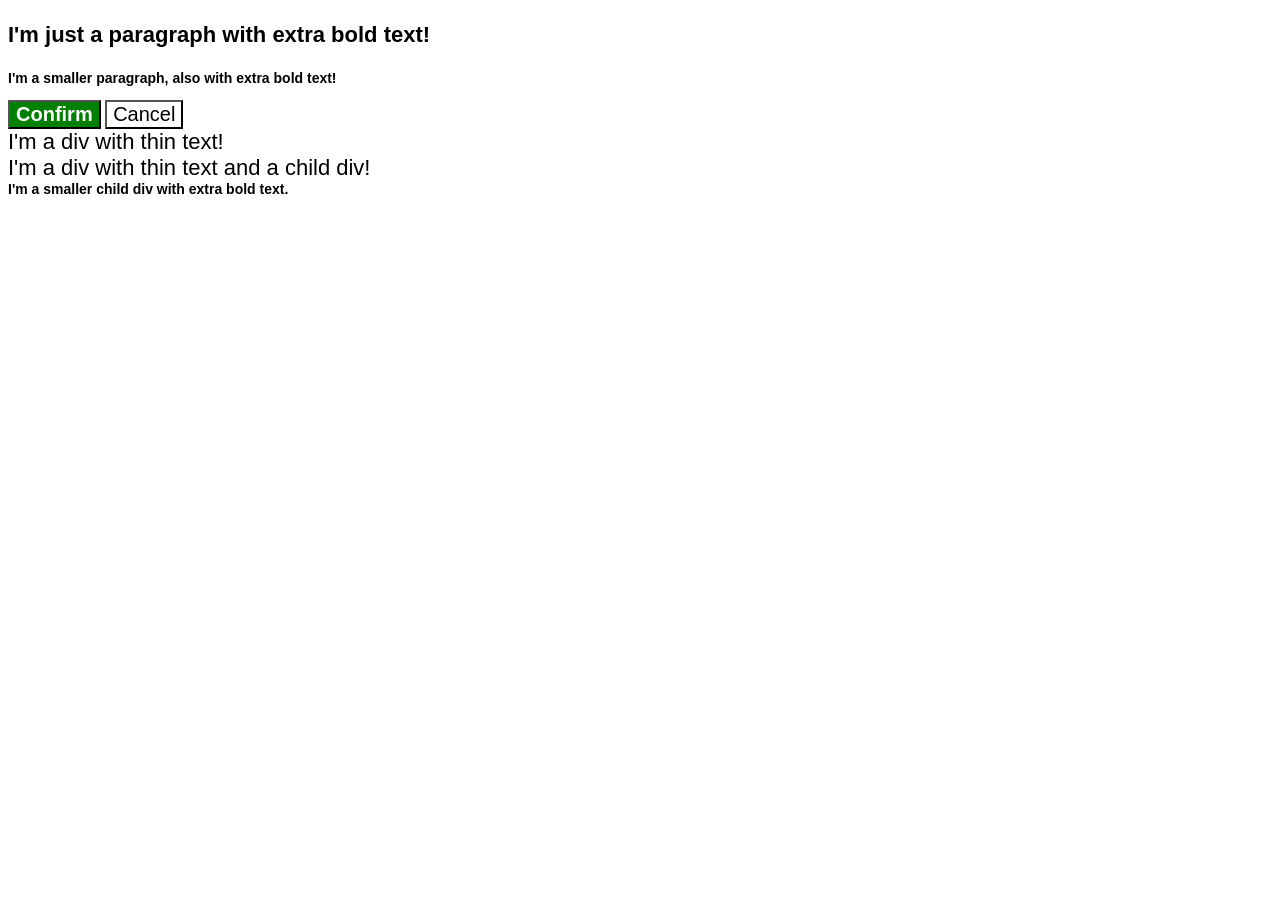
<file: 01-cascade-fix/index.html>
<!DOCTYPE html>
<html lang="en">
  <head>
    <meta charset="UTF-8">
    <meta http-equiv="X-UA-Compatible" content="IE=edge">
    <meta name="viewport" content="width=device-width, initial-scale=1.0">
    <title>Fix the Cascade</title>
    <link rel="stylesheet" href="style.css">
  </head>
  <body>
    <p class="para">I'm just a paragraph with extra bold text!</p>
    <p class="para small-para">I'm a smaller paragraph, also with extra bold text!</p>

    <button id="confirm-button" class="button confirm">Confirm</button>
    <button id="cancel-button" class="button cancel">Cancel</button>

    <div class="text">I'm a div with thin text!</div>
    <div class="text">I'm a div with thin text and a child div!
      <div class="text child">I'm a smaller child div with extra bold text.</div>
    </div>
  </body>
</html>
</file>
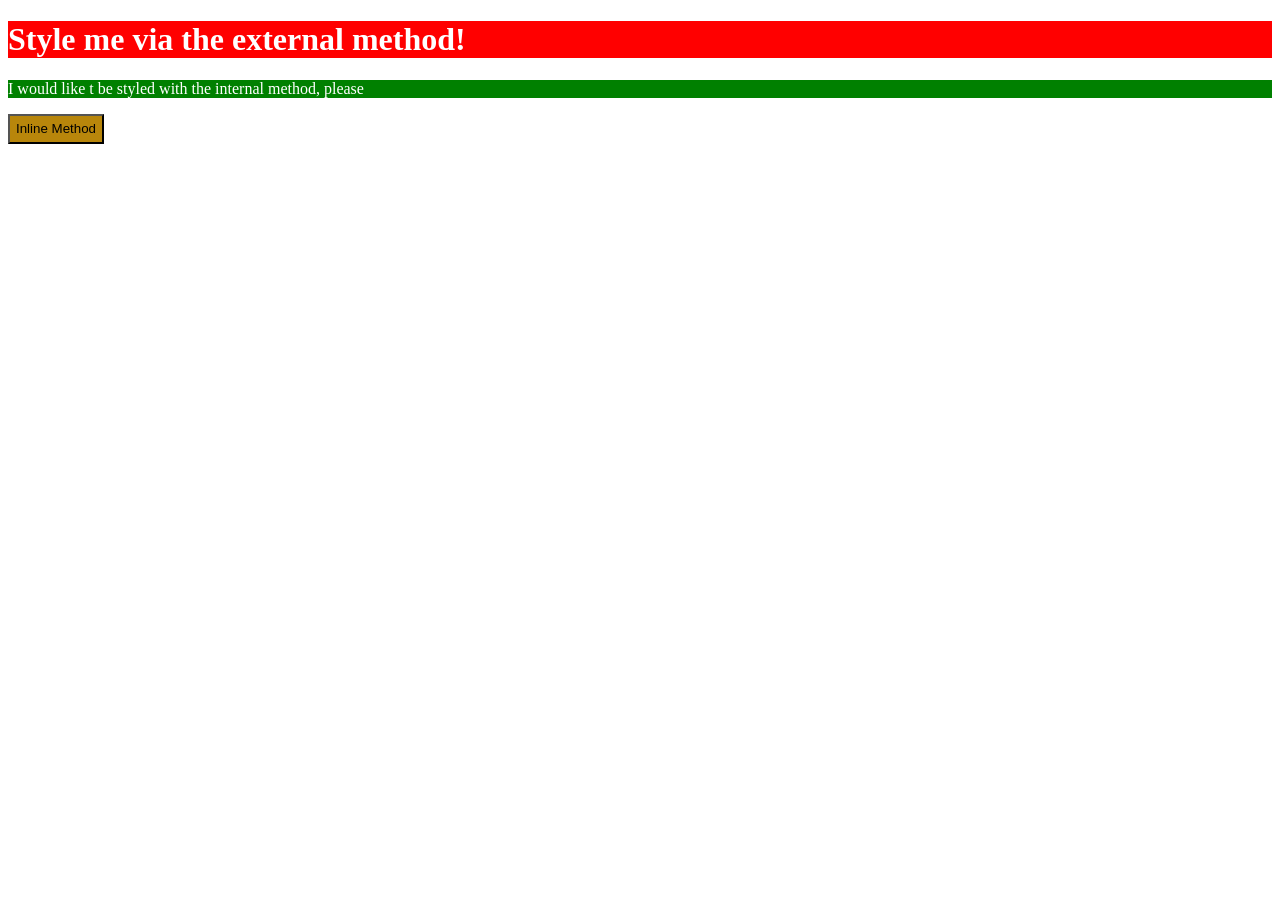
<file: 01-css-methods/index.html>
<!DOCTYPE html>
<html lang="en">
<head>
  <meta charset="UTF-8">
  <meta name="viewport" content="width=device-width, initial-scale=1.0">
  <link rel="stylesheet" href="style.css">
  <title>Document</title>
</head>
<body>
  <style>
    p{
      color: white;
      background-color: green;
    }
  </style>
  <h1>Style me via the external method!</h1>

  <p>I would like t be styled with the internal method, please</p>
  
  <button style="background-color:darkgoldenrod; color: black; width: auto; height: 30px;">Inline Method</button>
</body>
</html>
</file>
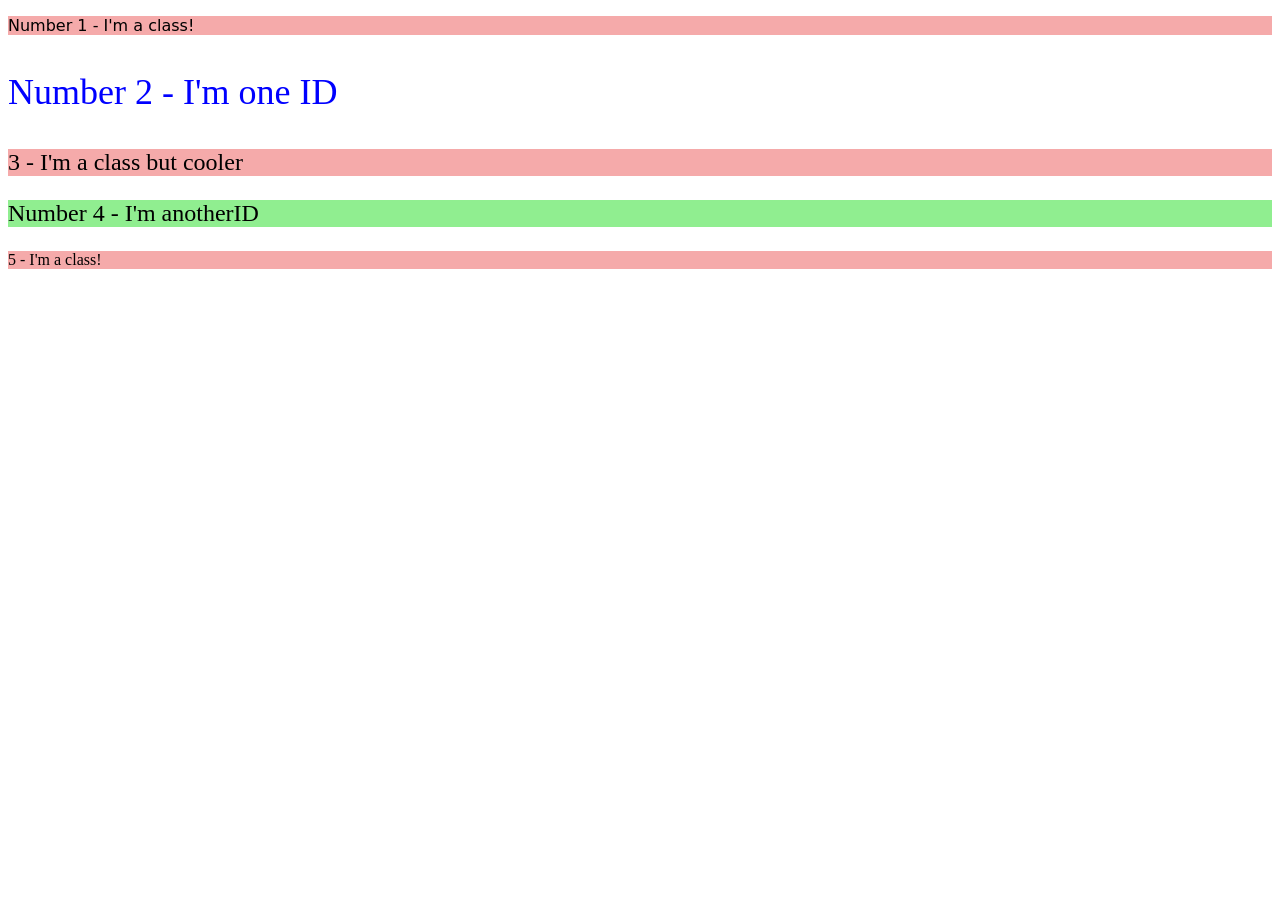
<file: 02-css-class-Id-selectors/index.html>
<!DOCTYPE html>
<html lang="en">
<head>
    <meta charset="UTF-8">
    <meta name="viewport" content="width=device-width, initial-scale=1.0">
    <link rel="stylesheet" href="style.css">
    <title>Document</title>
</head>
<body>
    <p class="rosa uno">Number 1 - I'm a class!</p>
    <div id="oneID">
        <p>Number 2 - I'm one ID</p>
    </div>
    <p class="rosa tres">3 - I'm a class but cooler</p>
    <div id="anotherID">
        <p>Number 4 - I'm anotherID</p>
    </div>
    <p class="rosa cinco">5 - I'm a class!</p>
</body>
</html>
</file>
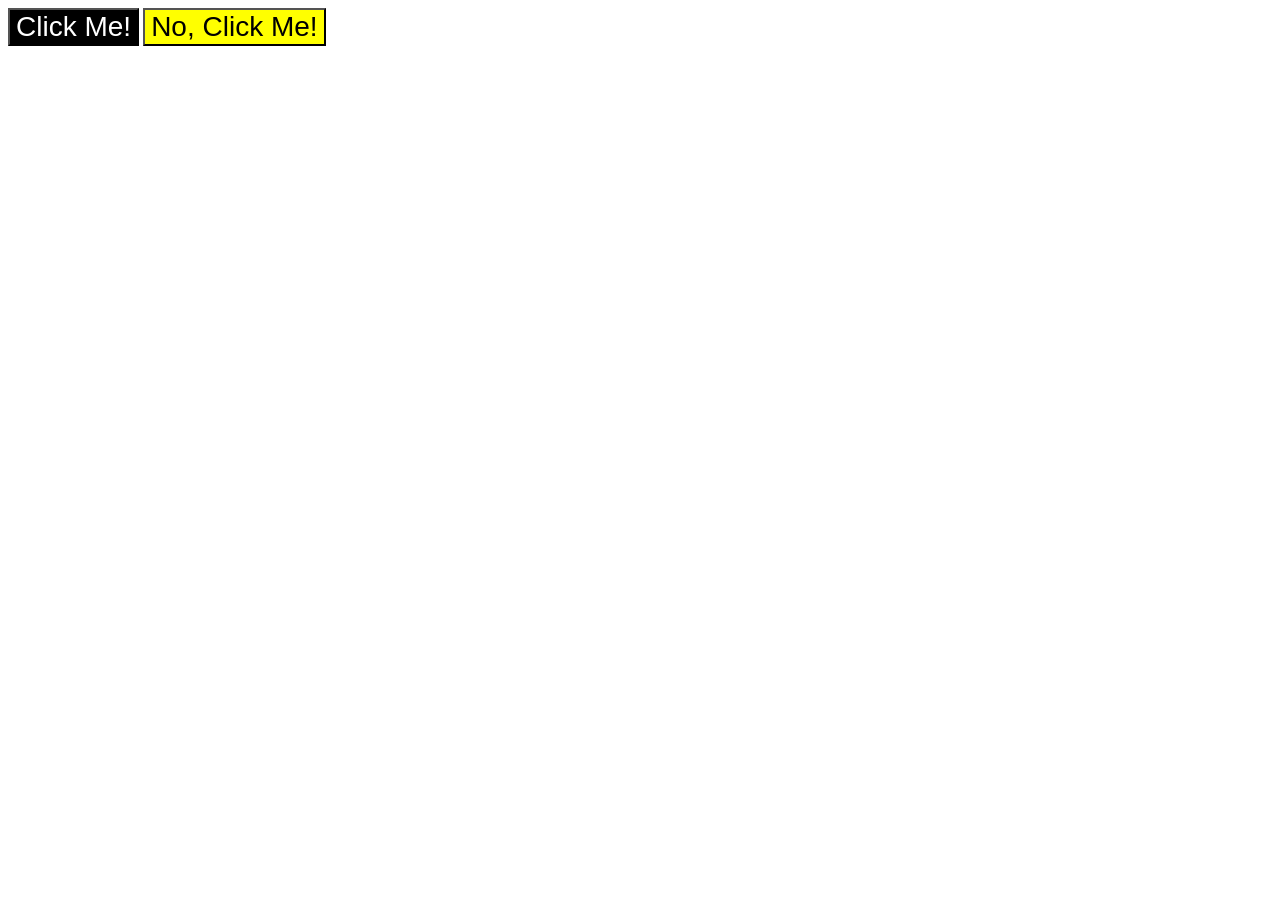
<file: 03-grouping-selectors/index.html>
<!DOCTYPE html>
<html lang="en">
<head>
    <meta charset="UTF-8">
    <meta name="viewport" content="width=device-width, initial-scale=1.0">
    <link rel="stylesheet" href="style.css">
    <title>Document</title>
</head>
<body>
    <div class="container">
    <button class="invertido">Click Me!</button>
    <button class="elegante">No, Click Me!</button>
    </div>
</body>
</html>
</file>
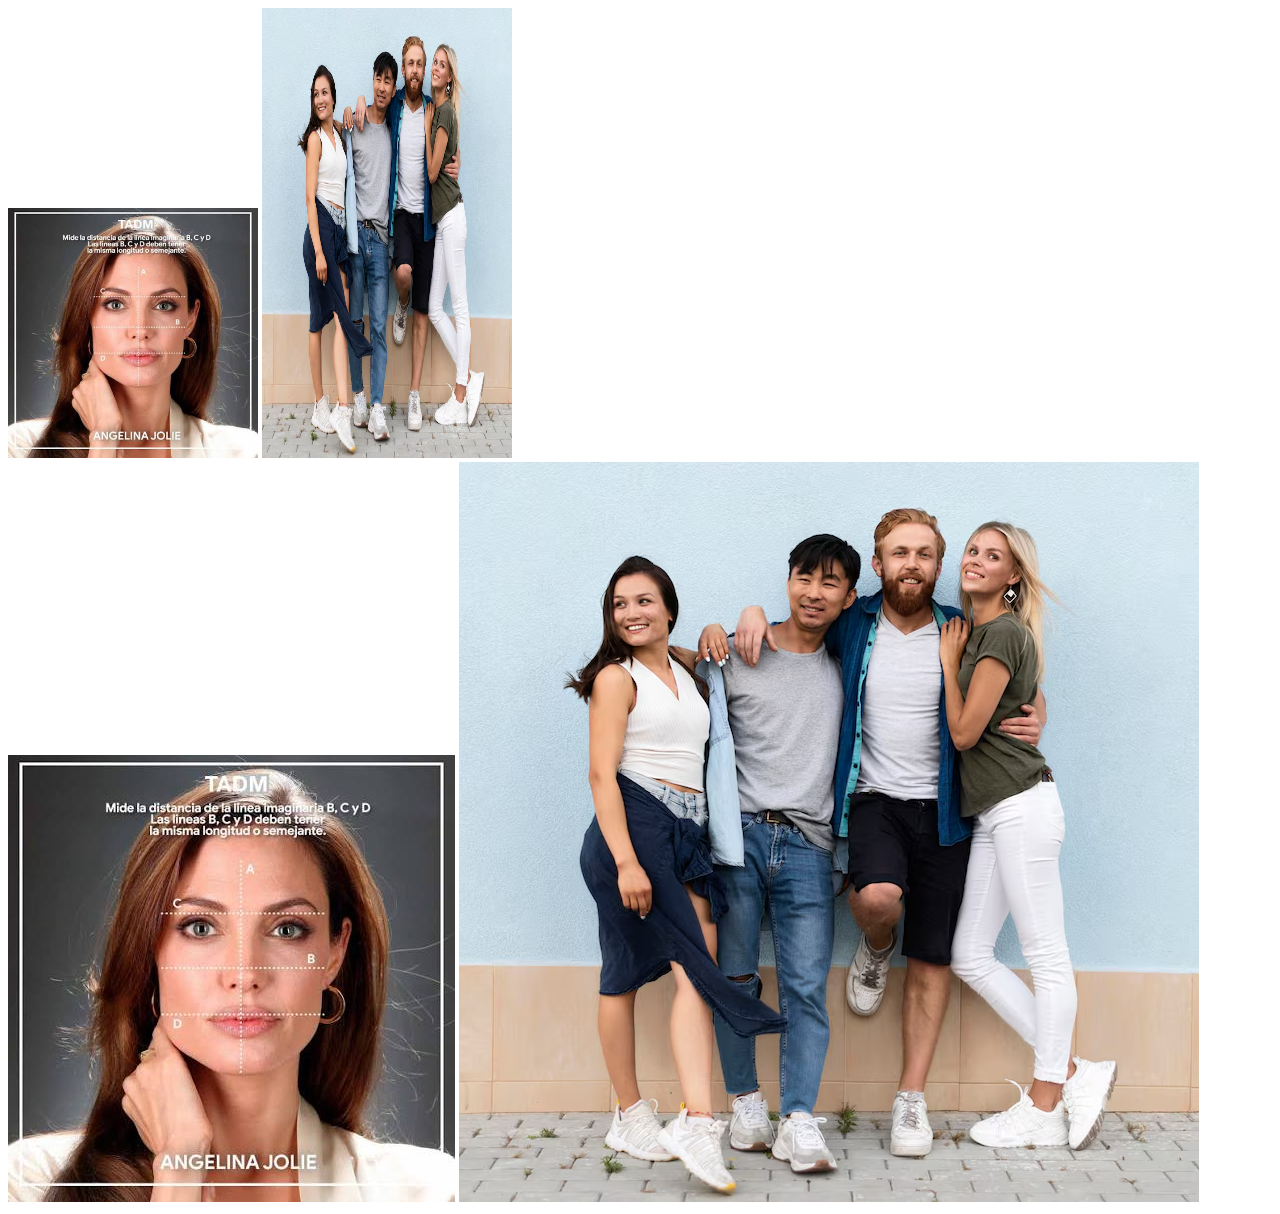
<file: 04-chaining-selectors/index.html>
<!DOCTYPE html>
<html lang="en">

<head>
    <meta charset="UTF-8">
    <meta name="viewport" content="width=device-width, initial-scale=1.0">
    <link rel="stylesheet" href="style.css">
    <title>04-chaining-selectors</title>
</head>

<body>
    <div>


        <img class="avatar proportioned" src="images/angelina.png">
        <img class="avatar distorted" src="images/friends.png">
    </div>
    <diV>
        <img class="original proportioned" src="images/angelina.png">
        <img class="original distorted" src="images/friends.png">
    </diV>
</body>

</html>
</file>
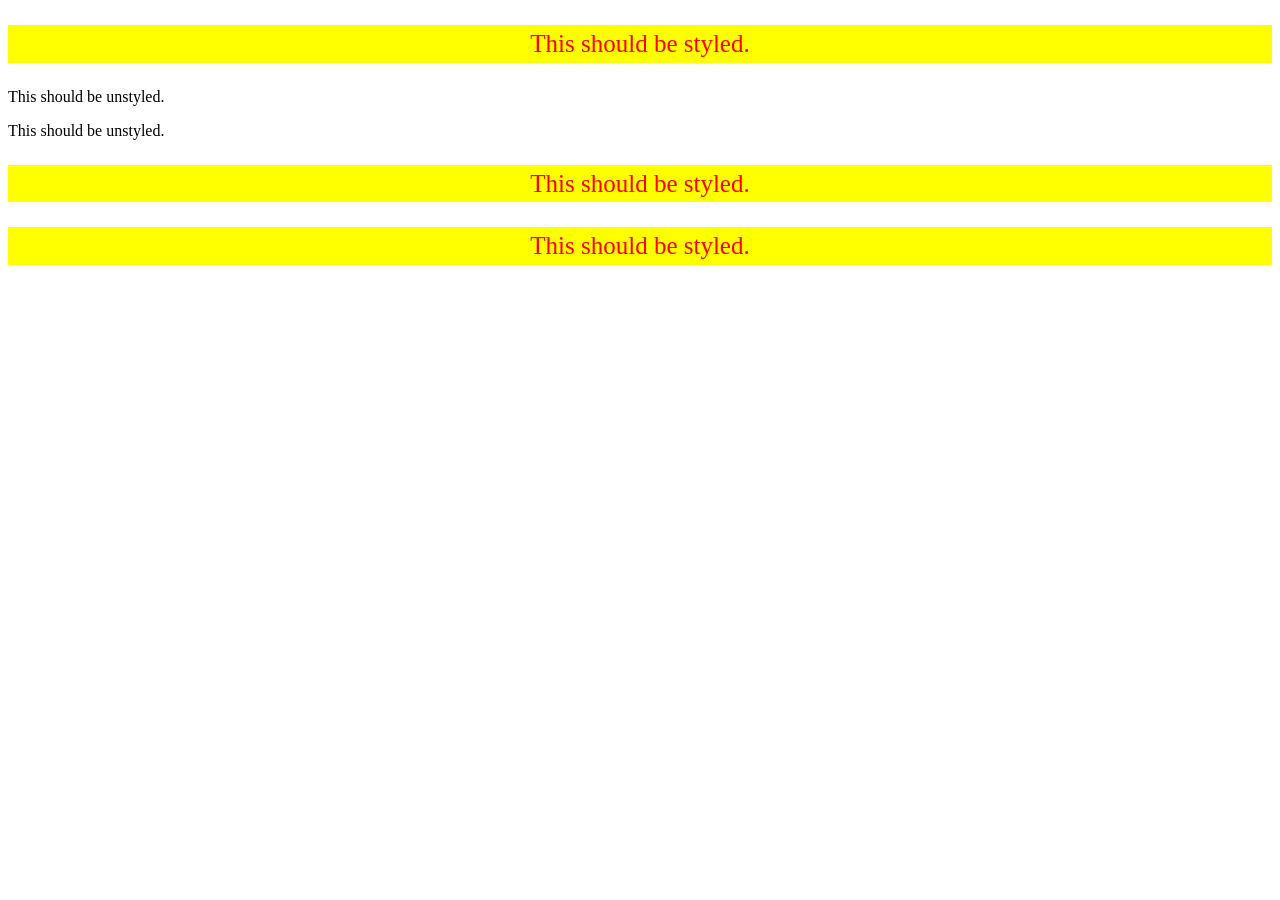
<file: 05-descendant-combinator/index.html>
<!DOCTYPE html>
<html lang="en">
  <head>
    <meta charset="UTF-8">
    <meta http-equiv="X-UA-Compatible" content="IE=edge">
    <meta name="viewport" content="width=device-width, initial-scale=1.0">
    <title>Descendant Combinator</title>
    <link rel="stylesheet" href="style.css">
  </head>
  <body>
    <div class="container">
      <p class="text">This should be styled.</p>
    </div>
    <p class="text">This should be unstyled.</p>
    <p class="text">This should be unstyled.</p>
    <div class="container">
      <p class="text">This should be styled.</p>
      <p class="text">This should be styled.</p>
    </div>
  </body>
</html>
</file>
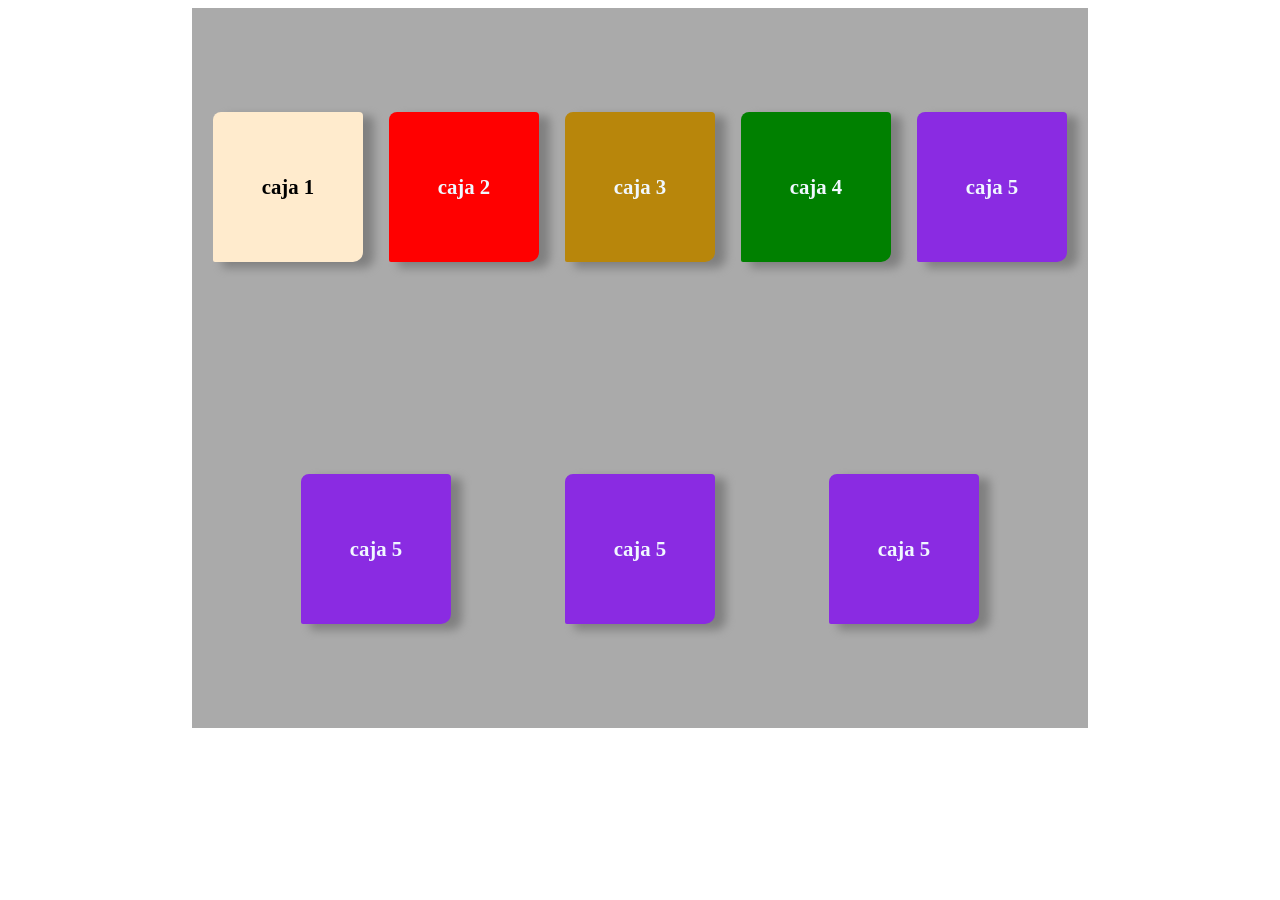
<file: ej-flexbox/index.html>
<!DOCTYPE html>
<html lang="en">
<head>
  <meta charset="UTF-8">
  <meta name="viewport" content="width=device-width, initial-scale=1.0">
  <link rel="stylesheet" href="style.css">
  <title>Document</title>
</head>
<body>
  <div class="flex-container">
  <div class="caja one">caja 1</div>
  <div class="caja two">caja 2</div>
  <div class="caja three">caja 3</div>
  <div class="caja four">caja 4</div>
  <div class="caja five">caja 5</div>
  <div class="caja five">caja 5</div>
  <div class="caja five">caja 5</div>
  <div class="caja five">caja 5</div>
</div>
</body>
</html>
</file>
<file: 01-cascade-fix/style.css>
body{
  font-family:Arial, Helvetica, sans-serif;
}

.para,
.small-para {
  color: hsl(0, 0%, 0%);
  font-weight: 800;
}

.para {
  font-size: 22px;
}

.button {
  background-color: rgb(255, 255, 255);
  color: rgb(0, 0, 0);
  font-size: 20px;
}

div.text {
  color: rgb(0, 0, 0);
  font-weight: 100;
  font-size: 22px;
}

/* SOLUTION */

/* 
  For the following rule, we removed it from its original position in the file:

  .small-para {
    font-size: 14px;
    font-weight: 800;
  } 

  Then we placed it after the .para selector, taking advantage of the rule order since both selectors have the same specificity. 
  
  Another solution would be keeping it in its original place and just chaining selectors, giving this rule a higher specificity:

  p.small-para {
    font-size: 14px;
    font-weight: 800;
  }
*/

.small-para {
  font-size: 14px;
  font-weight: 800;
}

/* 
  For the following rule we removed the original .confirm selector:

  .confirm {
    background: green;
    color: white;
    font-weight: bold;
  } 

  Then we used an ID selector instead, since it has a higher specificity than the .button selector.

  Other solutions would be to simply move the .confirm rule below the .button rule, or to use the .button.confirm selector without moving it:

  .button.confirm {
    background: green;
    color: white;
    font-weight: bold;
  }
*/

#confirm-button {
  background: green;
  color: white;
  font-weight: bold;
}

/*
  For the following rule we first removed it from its original position in the file: 

  .child {
    color: rgb(0, 0, 0);
    font-weight: 800;
    font-size: 14px;
  }

  Then we added another selector to create a descendant combinator. If we only created a descendant combinator, the specificity would be tied with the
  div.text selector and it would come down to rule order, and if we only moved it, the div.text selector would still have a higher specificity.
  
  Another solution would be to keep the rule where it was and just replace the div selector with the .text selector:

  .text .child {
    color: rgb(0, 0, 0);
    font-weight: 800;
    font-size: 14px;
  }
*/

div .child {
  color: rgb(0, 0, 0);
  font-weight: 800;
  font-size: 14px;
}
</file>
<file: 01-css-methods/style.css>
h1{
  color: white;
  background-color: red;
}
</file>
<file: 02-css-class-Id-selectors/style.css>
.rosa {
    color: #000;
    background-color: #f5aaaa;
}

.uno{
    font-family: Verdana, "Dejavu Sans",sans, sans-serif
}

.tres{
    font-size: 24px;
}

#oneID{
    font-size: 36px;
    color: blue;
}

#anotherID{
    font-size: 24px;
    background-color: lightgreen;
}
</file>
<file: 03-grouping-selectors/style.css>
.invertido,
.elegante {
   font-size: 28px;
   font-family: Helvetica, 'Times New Roman',  sans-serif;
}

.invertido {
   background-color: black;
   color: white;
}

.elegante {
   background-color: yellow;
   color: black;
}
</file>
<file: 04-chaining-selectors/style.css>
.avatar.proportioned{
    width:250px;
}


.avatar.distorted{
    height:450px;
    width:250px;
}
</file>
<file: 05-descendant-combinator/style.css>
.container .text {
    text-align: center;
    font-size: 25px;
    color:red;
    line-height: 1.5;
    background-color: yellow
}
</file>
<file: ej-flexbox/style.css>
.flex-container {
  margin: auto;
  width: 70vw;
  background-color: #aaaaaa;
  height: 80vh;
  display: flex;
  /* flex-direction: row; */
  justify-content: space-evenly;
  align-items: center;
  flex-wrap: wrap;
  gap: 5px;
  content: "";
  /* flex-direction: column; */

  /* flex: 1; */
}




.caja {
  width: 150px;
  height: 150px;
  background-color: cadetblue;
  display: flex;
  justify-content: center;
  align-items: center;
  color: aliceblue;
  font-size: 1.3em;
  font-weight: 700;
  /* border: 4px solid blue; */
  align-content: space-evenly;
  box-shadow: 10px 5px 10px 1px gray;
  border-radius: 8px 4px 10px 2px ;
  /* flex: 1; */
  color: ;
 }

 .one{
  background-color: blanchedalmond;
  color: black;

 }
.two{
  min-width: max-content;
  background-color: red;
  /* flex: 1; */
}
.three{
  background-color: darkgoldenrod;
  flex-shrink: 0;

}

.four{
  background-color: green;
}

.five{
  background-color: blueviolet;
}
</file>
